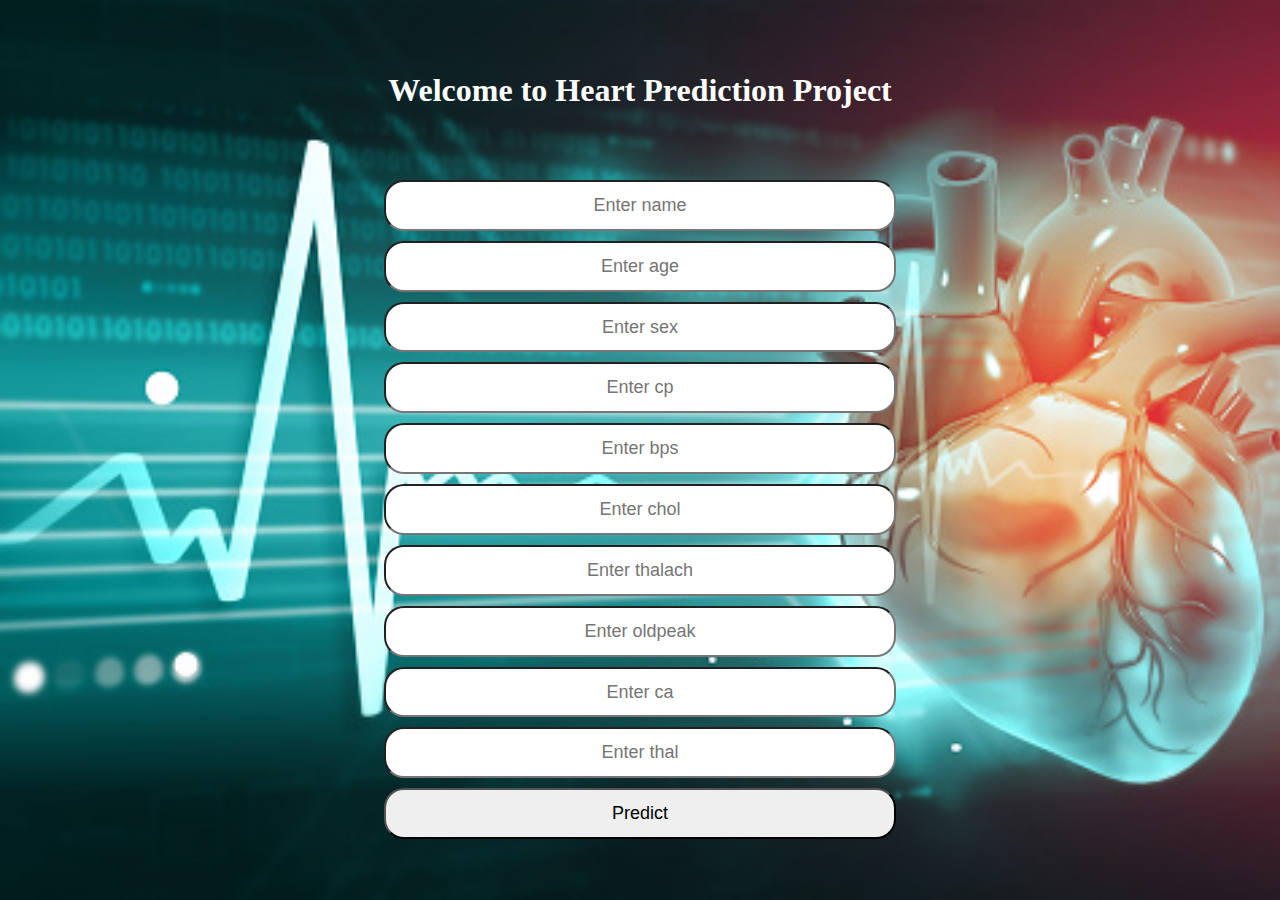
<file: heart/template/index.html>
<!DOCTYPE html>
<html lang="en">
<head>
    <meta charset="UTF-8">
    <meta http-equiv="X-UA-Compatible" content="IE=edge">
    <meta name="viewport" content="width=device-width, initial-scale=1.0">
    <title>Heart Prediction Project</title>
    <link rel="stylesheet" href="../static/style.css">
    <script src="https://ajax.googleapis.com/ajax/libs/jquery/3.6.0/jquery.min.js"></script>
</head>
<body>
    <h1>Welcome to Heart Prediction Project</h1>
    <form action='result.html/' method="get">
        <input type="text" placeholder="Enter name" name='name1'>
        <input type="text" placeholder="Enter age" name='age'>
        <input type="text" placeholder="Enter sex" name='sex'>
        <input type="text" placeholder="Enter cp" name='cp'>
        <input type="text" placeholder="Enter bps" name='bps'>
        <input type="text" placeholder="Enter chol" name='chol'>
        <input type="text" placeholder="Enter thalach" name='thalach'>
        <input type="text" placeholder="Enter oldpeak" name='oldpeak'>
        <input type="text" placeholder="Enter ca" name='ca'>
        <input type="text" placeholder="Enter thal" name='thal'>
        <input type="submit" value="Predict">
    </form>
</body>
</html>
</file>
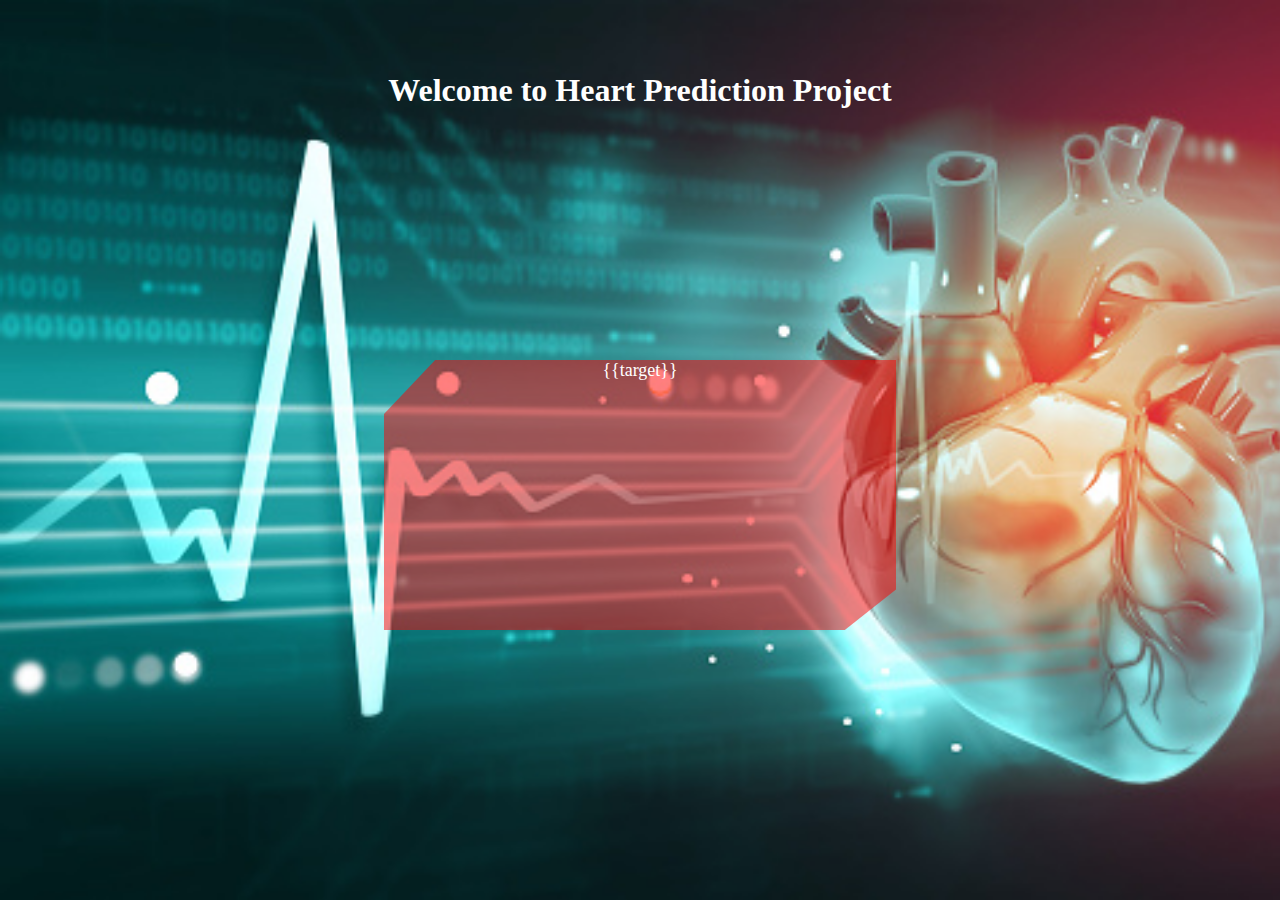
<file: heart/template/result.html>
<!DOCTYPE html>
<html lang="en">
<head>
    <meta charset="UTF-8">
    <meta http-equiv="X-UA-Compatible" content="IE=edge">
    <meta name="viewport" content="width=device-width, initial-scale=1.0">
    <title>Heart Prediction Project</title>
    <link rel="stylesheet" href="../static/result.css">
    <script src="https://ajax.googleapis.com/ajax/libs/jquery/3.6.0/jquery.min.js"></script>
</head>
<body>
    <h1>Welcome to Heart Prediction Project</h1>
    
    <div>{{target}}</div>
</body>
</html>
</file>
<file: heart/static/style.css>
*{
    margin: 0;
    padding: 0;
    box-sizing: border-box;
}
body{
    width: 100vw;
    height: 100vh;
    display: grid;
    grid-template-rows: 20vh 80vh;
    background-image: url('heart.jpg');
    background-repeat: no-repeat;
    background-size: cover;
    background-attachment: fixed;
}
h1{
    text-align: center;
    line-height: 20vh;
    color: white;
}
form{
    display: grid;
    grid-template-rows: repeat(12,1fr);
    grid-gap: 10px;
}
input{
    width: 40vw;
    margin-left: 30vw;
    font-size: 18px;
    text-align: center;
    border-radius: 20px;
}
</file>
<file: heart/static/result.css>
*{
    margin: 0;
    padding: 0;
    box-sizing: border-box;
}
body{
    width: 100vw;
    height: 100vh;
    display: grid;
    grid-template-rows: 20vh 80vh;
    background-image: url('heart.jpg');
    background-repeat: no-repeat;
    background-size: cover;
    background-attachment: fixed;
}
h1{
    text-align: center;
    line-height: 20vh;
    color: white;
}
div{
    background-color: rgba(255, 0, 0, 0.500);
    width: 40vw;
    height: 30vh;
    margin-left: 30vw;
    margin-top: 20vh;
    font-size: 18px;
    text-align: center;
    color: white;
    clip-path: polygon(15% 0%,100% 0%,100% 85%,90% 100%,0% 100%,0% 20%,10% 0%);
}
</file>
